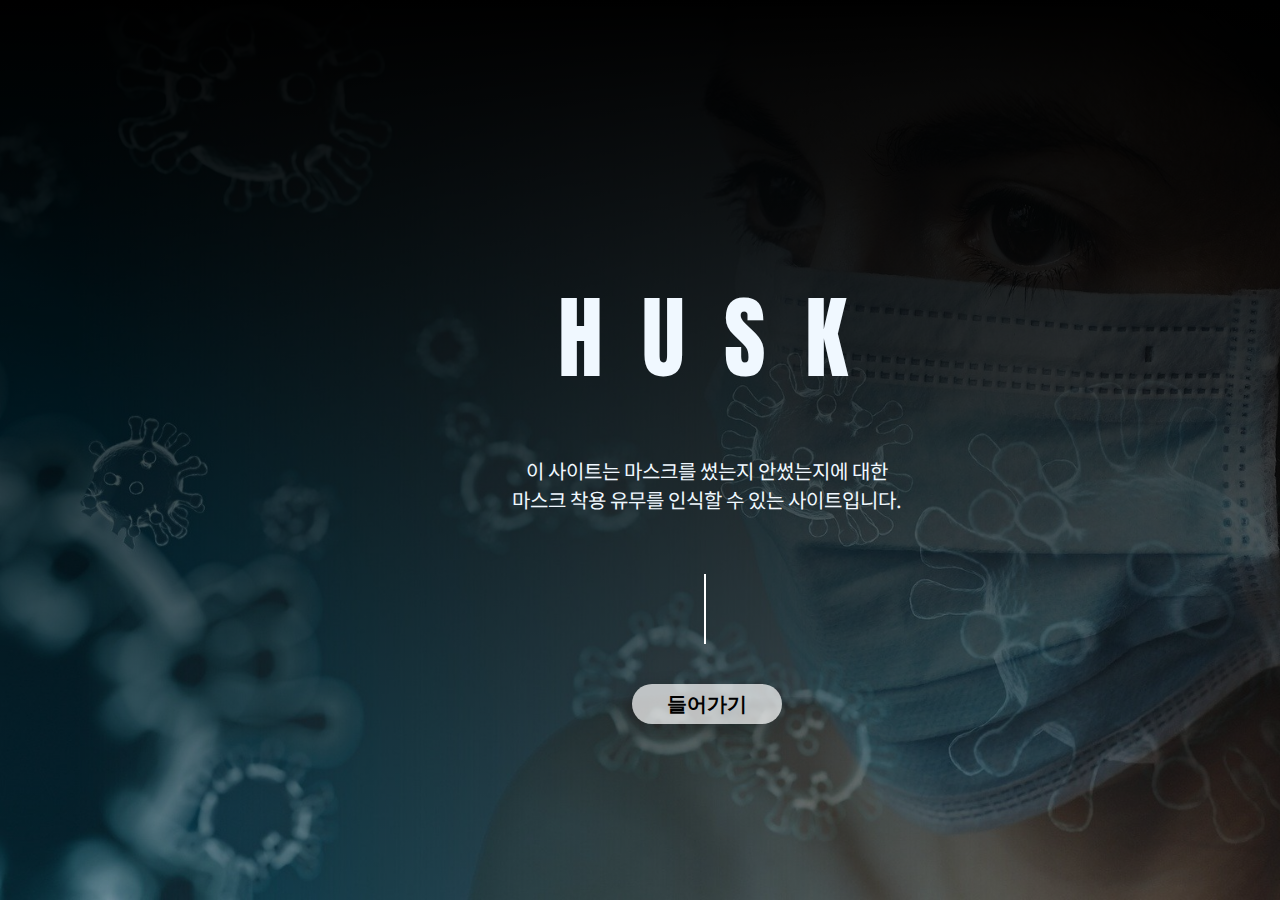
<file: intro.html>
<!DOCTYPE html>
<!--[if lt IE 7]>      <html class="no-js lt-ie9 lt-ie8 lt-ie7"> <![endif]-->
<!--[if IE 7]>         <html class="no-js lt-ie9 lt-ie8"> <![endif]-->
<!--[if IE 8]>         <html class="no-js lt-ie9"> <![endif]-->
<!--[if gt IE 8]>      <html class="no-js"> <!--<![endif]-->
<html>
    <head>
        <meta charset="utf-8">
        <meta http-equiv="X-UA-Compatible" content="IE=edge">
        <title></title>
        <meta name="description" content="">
        <meta name="viewport" content="width=device-width, initial-scale=1">
        <link rel="stylesheet" href="intro.css">
        <link rel="stylesheet" href="css/jquery.bxslider.css">
        <link rel="preconnect" href="https://fonts.gstatic.com">
        <link href="https://fonts.googleapis.com/css2?family=Anton&family=Noto+Sans+KR:wght@100;300;400;500;700;900&display=swap" rel="stylesheet">        <style>
            #wrapper{
                width: 1080px;
                margin: 215px;
            }
        </style>
    </head>
    <body>
        <div class="intro_background">
        </div>
        <div class="intro_content">
            <div class="intro_title">
                H  U  S  K
            </div>
            <div class="intro_subtitle">
                이 사이트는 마스크를 썼는지 안썼는지에 대한 <br>
                마스크 착용 유무를 인식할 수 있는 사이트입니다.
            </div>
            <div class="vl"></div>
            <div class="intro_button" >
                <button onclick="location.href='index.html'">들어가기</button>
            </div>
        </div>    
        
        


    </body>
</html>
</file>
<file: intro.css>
body, html { 
    margin: 0;
    padding: 0;
    height: 100%;
}



.intro_background{
    background-image: linear-gradient( rgba(0, 0, 0, 1.0), rgba(0, 0, 0, 0.4) ), url("images/intro_back1.jpg");
    border: 0;
    padding: 0; 
    min-height: 100%;
    background-position: center;
    background-size: cover;
    position: relative;
    z-index:0;

}

.intro_content
{   
    top:30%;
    left:40%;
    color: aliceblue;
    position: absolute;
    z-index:1;
    text-align: center;
    justify-content: center;
}

.intro_title{
    font-family: 'Anton', sans-serif;
    font-weight: 1200;
    font-size: 90px;
    letter-spacing: 9px;
}

.intro_subtitle{
    margin-top:50px;
    font-family: 'Noto Sans KR', sans-serif;
    font-size: 20px;
}

.vl {
    margin-top:60px;
    border-left: 2.5px solid #ffff;
    height: 70px;
    position: absolute;
    left: 50%;
    margin-left: -3px;
}

.intro_button button{
    margin-top:190px;
    width:150px;
    height: 40px;
    color:#000;
    background: rgba(255, 255, 255, 0.7);
    font-size: 20px;
    font-weight: 800;
    border:none;
    border-radius: 20px;
    box-shadow: 0 4px 16px rgba(22, 22, 22, 0.3);
    transition:0.3s;
    position: absolute;

    transform: translate(-50%,-50%);
}
button:focus {
    outline:0;

}
button:hover{
    background: rgba(0,79,255,0.9);
    cursor: pointer;
    box-shadow: 0 2px 4px rgba(0,79,255,0.6);
}
</file>
